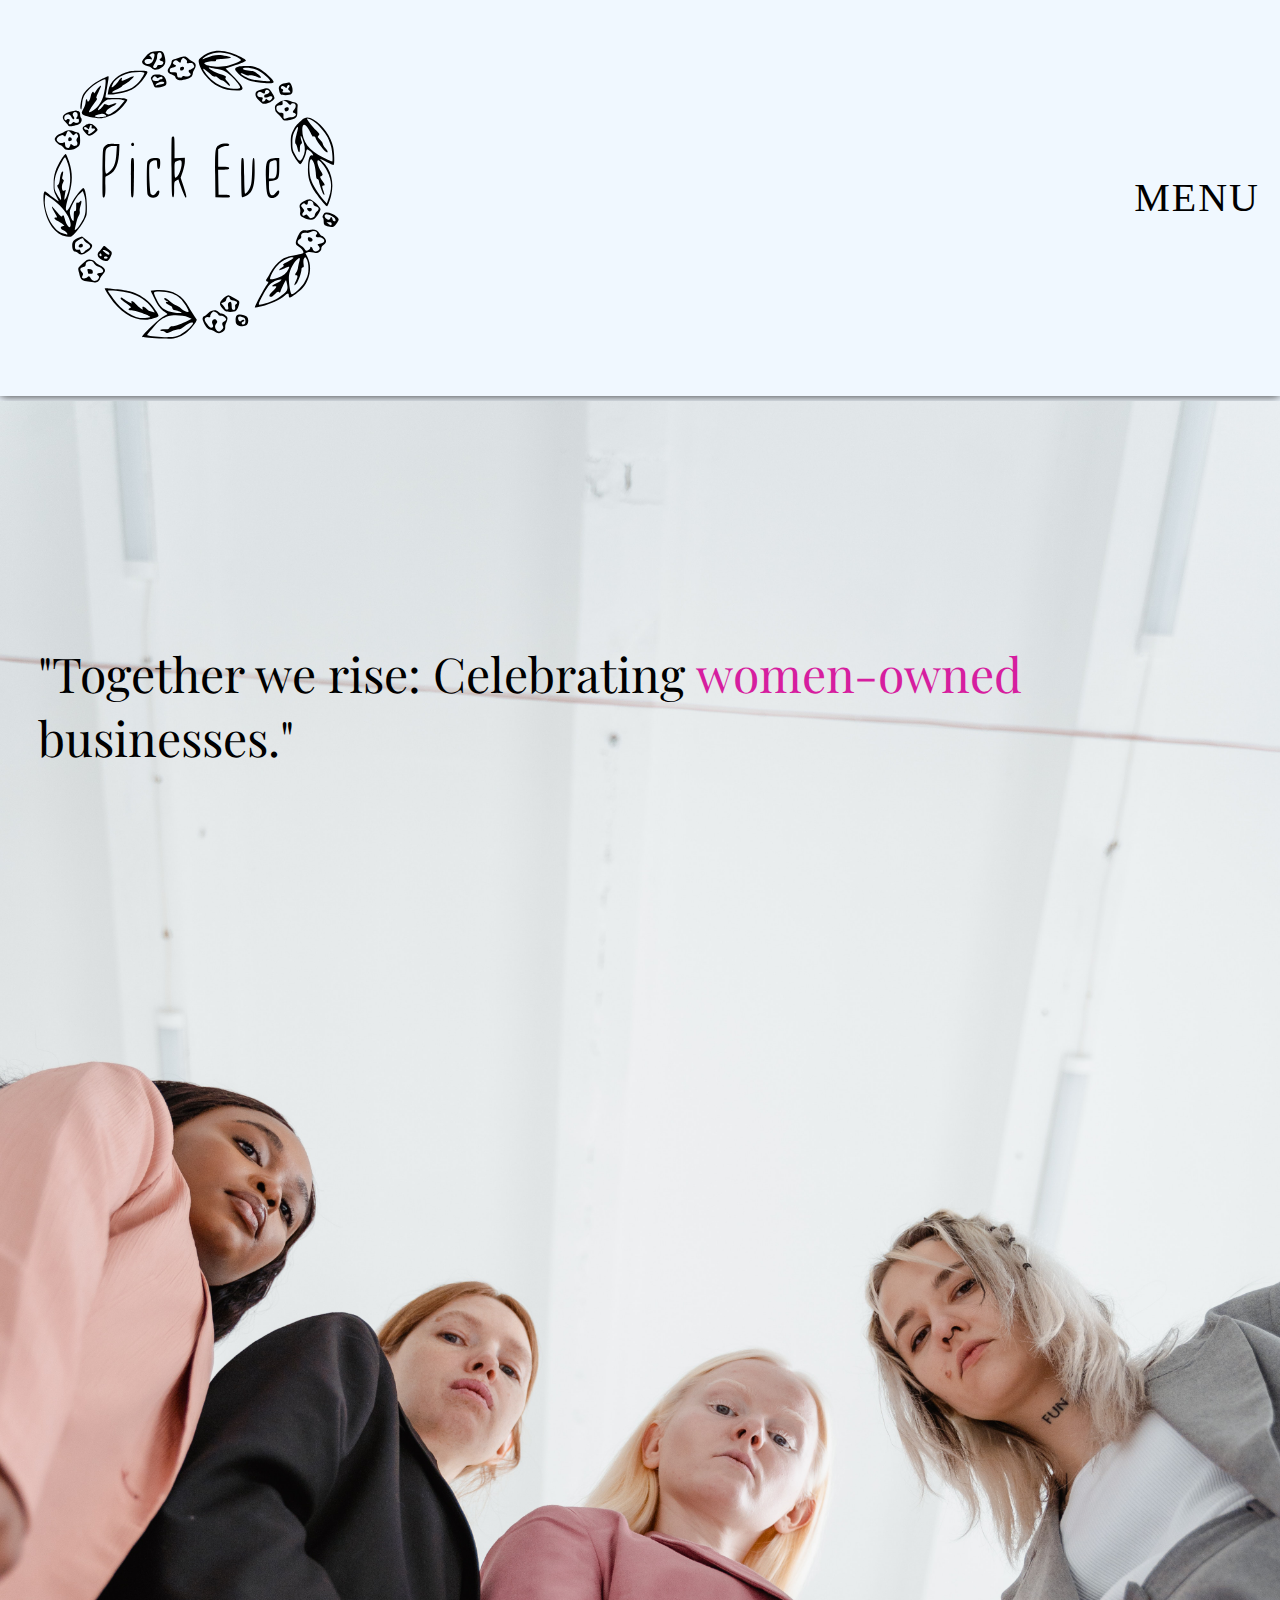
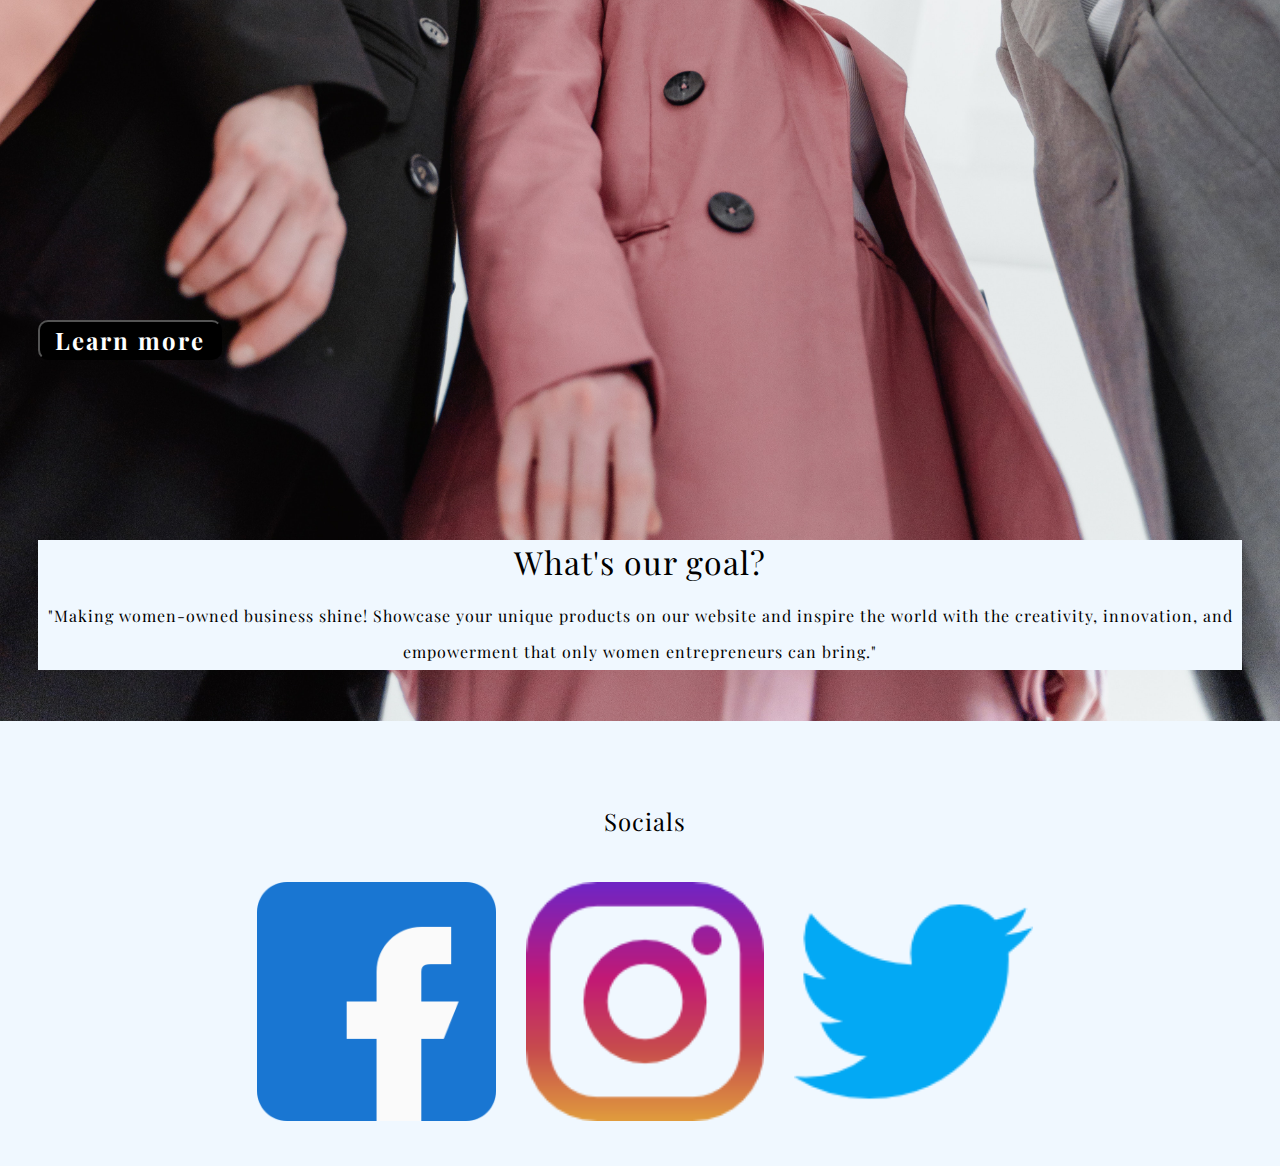
<file: index.html>
<!DOCTYPE html>
<html lang="en">
<head>
    <meta charset="UTF-8">
    <meta http-equiv="X-UA-Compatible" content="IE=edge">
    <meta name="viewport" content="width=device-width, initial-scale=1.0">
    <link rel="stylesheet" href="style.css">
    <title>Pick Eve</title>
    <link rel="icon" href="./Logos/Pick-eve-logo-without-background.ico">
</head>
<body>
    <header>
        <nav>
        <img src="./Logos-icons/Pick-eve-logo-with-background.svg" alt="Pick-eve-logo-image" id="sm-logo-header" style="  max-height: 100vh;
        max-width: 30vw;"/>
        
        <!---- MENU SECTION ---------------------------------------------->
  
        <span id="landing-page-nav-menu" onclick="MenuSection()" style="font-size:2.5em">MENU</span>
            
         </nav>
     

    <section id="menu-page">
        <ul class="mn-pg-navlist">
            <li>
                <img src="./Logos-icons/find-business-icon.png" alt="building-with-magnifying-glass-icon" id="mn-nav-li-1" onclick="GoToBusinesses()">
                <span>View Businesses</span>   
            </li>
            <li>
        </ul>
    </section>
</header>
    <main style="position: relative;margin-top: 5px;">
        <section class="section-1">
            <img src="./images/Image-landing-page-women-standing.jpg" alt="women-in-different-color-looking-down" id="landing-page-main-image" style="min-height: 50vh;
            max-width: 100vw;">
            <p style="position: absolute;
            top: 5em;
            background: none;
            margin-left: 3vw;
            font-family: var(--main-font);
            font-size: 3rem;">"Together we rise: Celebrating<span style="color:rgb(214, 30, 159);background:none;"> women-owned</span> businesses."</p>
            <button type="button" id="landing-page-nav-learn-more" onclick="learnMorePage()">Learn more</button>
        </section>

        <section class="section-after-main">
            <p id="msg-aftmain">What's our goal?</p> 
            <p id="msg-aftmain-2">"Making women-owned business shine! Showcase your unique products on our website and inspire the world with the creativity, innovation, and empowerment that only women entrepreneurs can bring."</p>
        </section>
    </main>

<footer>
    <p id="socials-ftr-lp">Socials</p>

    <nav>
        
        <img src="./Logos-icons/facebook-logo-icon.png" alt="facebook-logo-icon" id="fb-logo-icon-ftr">
        <img src="./Logos-icons/instagram-logo-icon.png" alt="instagram-logo-icon" id="ig-logo-icon-ftr">
        <img src="./Logos-icons/twitter-logo-icon.png" alt="twitter-logo-icon" id="twitter-logo-icon-ftr">
    </nav>
</footer>


<script src="./script.js"></script>
</body>
</html>
</file>
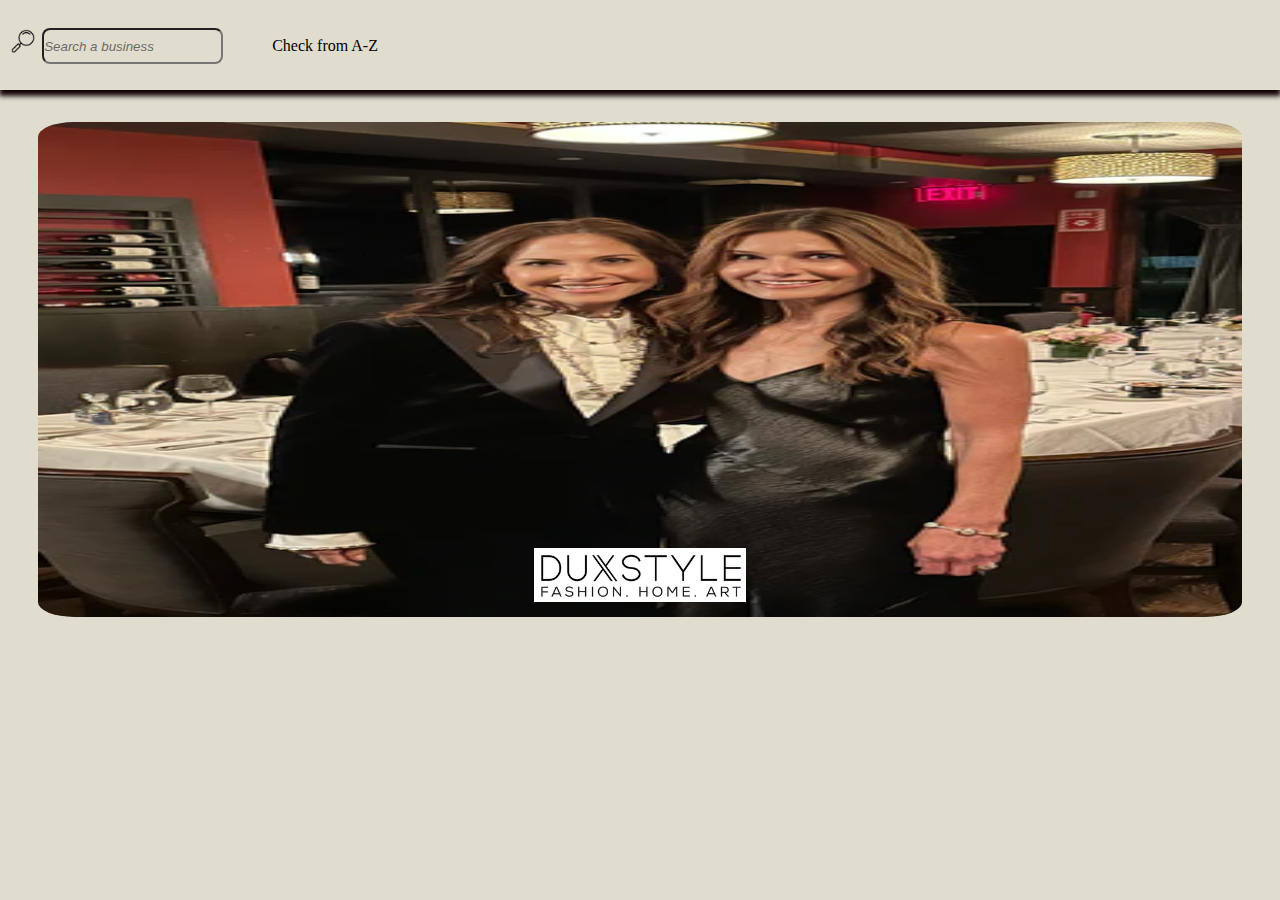
<file: Businesses-Page.html>
<!DOCTYPE html>
<html lang="en">
<head>
    <meta charset="UTF-8">
    <meta http-equiv="X-UA-Compatible" content="IE=edge">
    <meta name="viewport" content="width=device-width, initial-scale=1.0">
    <title>Pick-Eve</title>
    <link rel="icon" href="./Logos/Pick-eve-logo-without-background.ico">
    <link rel="stylesheet" href="Businesses-page-style.css">
</head>
<body>
    <header>
        <section class="hdr-sctn">
            <nav class="hdr-sctn-nav">
                <i class="search-sctn">
                    <img src="./Logos-icons/search-icon.png" alt="magnifying-glass-icon" id="search-icon-img">
                        <input type="text" name="Search" id="search-sctn-inpt" placeholder="Search a business">
                </i>

                <span id="alphabet-search">Check from A-Z</span>
            </nav>
         </section>
    </header>

    <main>
        <section class="hero">
            <nav class="slider">
                <div class="img-items">
                    <img src="./images/DUXSTYLE.jpg" alt="" class="img-owners">
                    <img src="./images/Duxstyle-logo.jpg" alt="Duxstyle-logo" class="company-logo">
                </div>
        
            </nav>
            <p></p>
        </section>
    </main>




    <script src="script.js"></script>
</body>
</html>
</file>
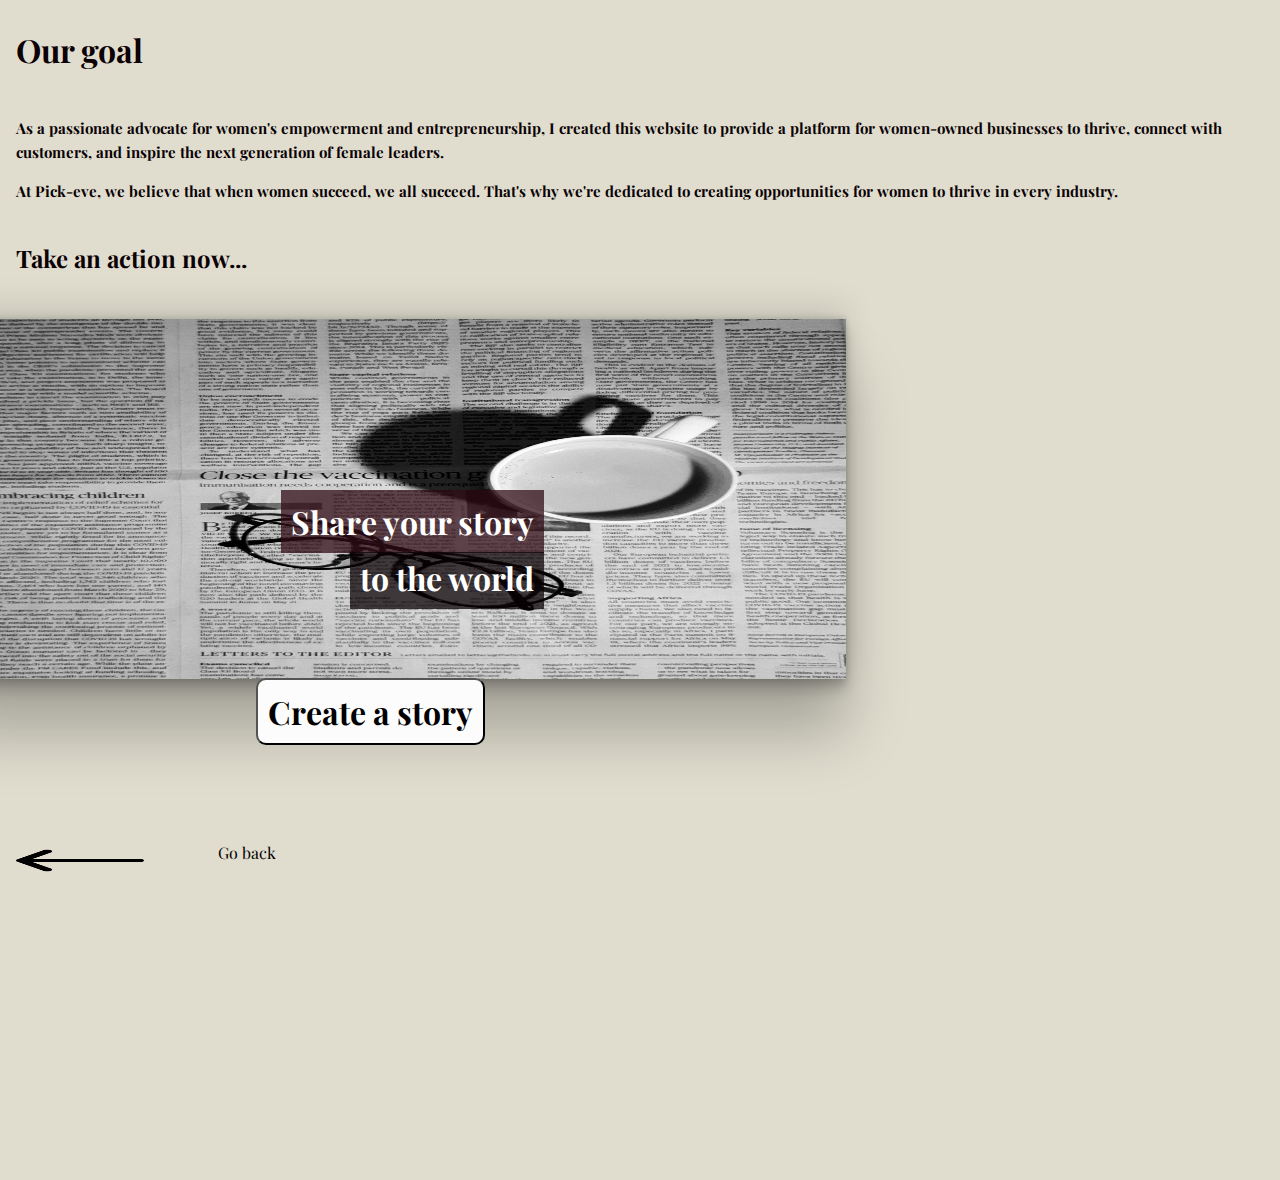
<file: learn-more.html>
<!DOCTYPE html>
<html lang="en">
<head>
    <meta charset="UTF-8">
    <meta http-equiv="X-UA-Compatible" content="IE=edge">
    <meta name="viewport" content="width=device-width, initial-scale=1.0">
    <link rel="stylesheet" href="./learn-more.css">
    <title>Pick-eve</title>
    <link rel="icon" href="./Logos/Pick-eve-logo-without-background.ico">
</head>
<body>
    <header>
        <main>
        <h1>Our goal</h1>
        
            
        <h2>As a passionate advocate for women's empowerment and entrepreneurship, I created this website to provide a platform for women-owned businesses to thrive, connect with customers, and inspire the next generation of female leaders.</h2>
        <h3>At Pick-eve, we believe that when women succeed, we all succeed. That's why we're dedicated to creating opportunities for women to thrive in every industry.</h3>
        </main>
    </header>


    <section class="mid-body">
        <h1>Take an action now...</h1>
        <nav>
            <img src="./images/Publish-now-image.jpg" alt="Publish-now-image" id="mb-nav-1">
            <p id="mb-nav-text-1"><span>Share your story</span> <span-2>to the world</span-2></p>
            <button type="button" id="mb-nav-btn-1">Create a story</button>
        </nav>

</mid-body>

    <footer>
    <nav>
        <img src="./Logos-icons/left-arrow.png" alt="left-arrow-icon" id="lm-ftr-arrow" onclick="GoToLandPg()">
        <p onclick="GoToLandPg()">Go back</p>
    </nav>
    </footer>


    <script src="script.js"></script>
</body>
</html>
</file>
<file: style.css>
@import url('https://fonts.googleapis.com/css2?family=Playfair+Display&display=swap');

:root {
    --main-font: 'Playfair Display', serif;
    --main-black: rgb(12, 1, 4);
    --main-text-color: rgb(10, 2, 4); 
    --main-bg-color: rgb(224, 221, 207);
    --header-shadow: 0px 0px 10px 0px #222;
    --content-box-shadow:rgba(0, 0, 0, 0.25) 0px 54px 55px, rgba(0, 0, 0, 0.12) 0px -12px 30px, rgba(0, 0, 0, 0.12) 0px 4px 6px, rgba(0, 0, 0, 0.17) 0px 12px 13px, rgba(0, 0, 0, 0.09) 0px -3px 5px;
    --standard-line-height: 1.6;

}


* {
    background-color: aliceblue;
    box-sizing: border-box;
    margin: 0;
    padding: 0;


}

header {
    box-shadow: 0px 0px 10px 0px #222;

}

header > nav {
    display: flex;
}

body {
    height: 130vh;

}

#landing-page-nav-menu {
    position: absolute;
    align-self: center;
    margin-right: 10px;
    right: 10px;
    letter-spacing: 2px;
     
    
}


#landing-page-nav-learn-more {
    position: relative;
    bottom: 45vh;
    margin-left: 3vw;
    border-radius: 10px;
    color:rgb(255, 255, 255);
    background: rgb(0, 0, 0);
    font-family: var(--main-font);
    font-size: 1.5rem;
    font-weight: bold;
    letter-spacing: 2px;
    padding: 2px 15px 2px 15px;
    

}

.section-after-main {
    margin: 0px 3vw 0px 3vw;   
    position: relative;
    bottom: 25vh;
    font-family: var(--main-font);
    display:grid;
    letter-spacing: 1px;

  
}

#msg-aftmain{
    font-size: 2em;
    justify-self: center;
    
}

#msg-aftmain-2 {
    margin: 15px 0 0 0;
    justify-self: center;
    text-align: center;
    line-height: 4vh;

}

footer {
    display: grid;
    position: relative;
    right: 10px;
   
}

#socials-ftr-lp {
    position:relative;
    bottom: 10vh;
    left: 15px;
    place-self: center;

    font-family: var(--main-font);
    font-size: 1.5em;
    letter-spacing: 1px;

}

footer > nav {
    position: relative;
    display: flex;
    bottom: 5vh;
    justify-content: center;

}

footer > nav > img {
    padding-left: 30px;
    max-width: 10vw;
    min-height: 5vh;
    min-width: 21vw;
}


/*---------MENU SECTION-----------------*/

#menu-page {
    background-color: none;
    height: 30vh;
    width:  100%;
    display: none;
    margin: 0 0 0 38%;
    
}

.mn-pg-navlist {
    display: flex;
    text-align: center;
    width: 7em;
    

}

.mn-pg-navlist > li {
    list-style: none;
    padding: 10px 10px 2em 10px;
  
}

#mn-nav-li-1 {
    position: relative;
    max-height: 10vh;
    background-color: none;
    color: none;
}

#mn-nav-li-2 {
    max-height: 7vh;
}

#mn-nav-li-3 {
    max-height: 7vh;
    width: 50px;
}
</file>
<file: Businesses-page-style.css>
@import url('https://fonts.googleapis.com/css2?family=Playfair+Display&display=swap');
:root {
    --main-font: 'Playfair Display', serif;
    --main-black: rgb(17, 2, 6);
    --main-text-color: rgb(10, 2, 4); 
    --main-bg-color: rgb(224, 221, 207);
    --main-pink: rgb(124, 55, 118);
    --header-shadow: 0px 0px 10px 0px #222;
    --content-box-shadow:rgba(0, 0, 0, 0.25) 0px 54px 55px, rgba(0, 0, 0, 0.12) 0px -12px 30px, rgba(0, 0, 0, 0.12) 0px 4px 6px, rgba(0, 0, 0, 0.17) 0px 12px 13px, rgba(0, 0, 0, 0.09) 0px -3px 5px;
    --pink-box-shadow: 0 10px 15px 4px rgb(124, 55, 118);  
    --standard-line-height: 1.6;

}


* {
    padding: 0;
    margin: 0;
    box-sizing: border-box;     
    background-color: var(--main-bg-color);

}

header {
    position: relative;
    height: 10vh;
    width: 100%;
    box-shadow: 0 5px 5px 1px var(--main-black);
    display: grid;
    align-items: center;
    z-index: 2;
   
}

.hdr-sctn-nav {
    height: fit-content;
    margin: 0 0 0 10px;
}

.search-sctn {
    width: 100%;
}

#search-icon-img {
    max-width: 7vw;
    max-height: 2.8vh;
    transform: scaleX(-1);
    margin: 0 3px 0 0;
    position: relative;
    top: 3px;
   

}

#search-sctn-inpt {
    border-radius: 8px;
    height: 4vh;
}

#search-sctn-inpt::placeholder {
    color: rgba(66, 64, 64, 0.753);
    font-style: italic;
}

#alphabet-search {
    position: relative;
    left: 5vh;  


}



.hero {
    position: relative;
    margin: 2rem 0 0 0;
    z-index: 1;
}

.img-items {
    height: fit-content;
    display: flex;
    justify-content: center;
    align-items: center;
}


.img-owners {
    width: 94vw;
    height:55vh;
    border-radius: 3%;
   
}

.company-logo {
    position: absolute;
    height: 6vh;
    bottom: 15px;
    
}
main {
    margin: 0 10px 0 10px;
}
</file>
<file: learn-more.css>
@import url('https://fonts.googleapis.com/css2?family=Playfair+Display&display=swap');
:root {
    --main-font: 'Playfair Display', serif;
    --main-black: rgb(12, 1, 4);
    --standard-line-height: 1.6;
    --main-text-color: rgb(10, 2, 4); 
    --box-shadow:rgba(0, 0, 0, 0.25) 0px 54px 55px, rgba(0, 0, 0, 0.12) 0px -12px 30px, rgba(0, 0, 0, 0.12) 0px 4px 6px, rgba(0, 0, 0, 0.17) 0px 12px 13px, rgba(0, 0, 0, 0.09) 0px -3px 5px;
    --main-bg-color: rgb(224, 221, 207);
}


* {
    background-color: rgb(224, 221, 207);
    font-family: var(--main-font);
    padding: 0;
    margin: 0;
    box-sizing: border-box;
  
  
}

header {
    display: flex;
    margin: 10px 0 0 1rem;
    color: var(--main-text-color);

}

header > main > h1 {
    font-size: 2em;
    color: var(--main-black);
    margin: 2vh 0 5vh 0;
    position: relative;
    
}

header > main > h2 {
    line-height: var(--standard-line-height);
    font-size: 15px;
    margin: 0 1rem 0 0;
    padding: 0;
    
  
}   


#lm-landpg-art-1 {
    max-height: 40vh;
    min-height: 40vh;
    float: right;
    position: relative;
    bottom: 7vh;
    width: 100% fit-content;
    height: 100% fit-content;
    box-shadow: var(--box-shadow)
}


    
header > main > h3 {
    line-height: var(--standard-line-height);
    font-size: 15px;
    position: relative;
    top: 15px;
    margin-right: 1rem;
   
}


body {
    height: 130vh;
}

.mid-body > h1 {
    font-size: 1.5em;
    color: var(--main-black);
    margin: 6vh 0 0 1rem;
    display: flex;
}

#mb-nav-1 {
    max-height: 30vh;
    max-width: 70vw;
    min-height: 40vh;
    min-width: 70vw;
    margin: 5vh 0 0 0;
    box-shadow: var(--box-shadow);
    position: relative;
    left: -50px;
}

#mb-nav-text-1 {
    position: relative;
    left: 20vw;
    bottom: 21vh;
    background: none;
    width: 18rem;
    color: white;

    font-size: 2rem;
    font-weight: bold;
    line-height: 3.5rem;
    text-align: right;
    

}

#mb-nav-text-1 > span {
    background: rgba(49, 12, 22, 0.74);
    padding: 10px;
 
}

#mb-nav-text-1 > span-2 {
    background: rgba(10, 2, 4, 0.74);
    padding: 4px 10px 10px 10px;
    
    
}

#mb-nav-btn-1 {
    position: relative;
    bottom: 13vh;
    left: 20vw;
    background: rgb(252, 252, 252);
    border-width: 2px;
    border-radius: 10px;
    padding: 10px;


    
    font-size: 2em;
    font-weight: bold;
    
}

footer {
    position: relative;
    bottom: 1.5rem;
    display: flex;
    width: 10em;
    height: 40px
}

#lm-ftr-arrow {
    min-height: 5vh;
    min-width: 10vw;
    max-height: 5vh;
    max-width: 5vw;

    position: relative;
    margin: 0 0 0 1rem;
    
}

footer > nav > p {
    position: relative;
    left: 17vw;
    bottom: 5vh;
}
</file>
